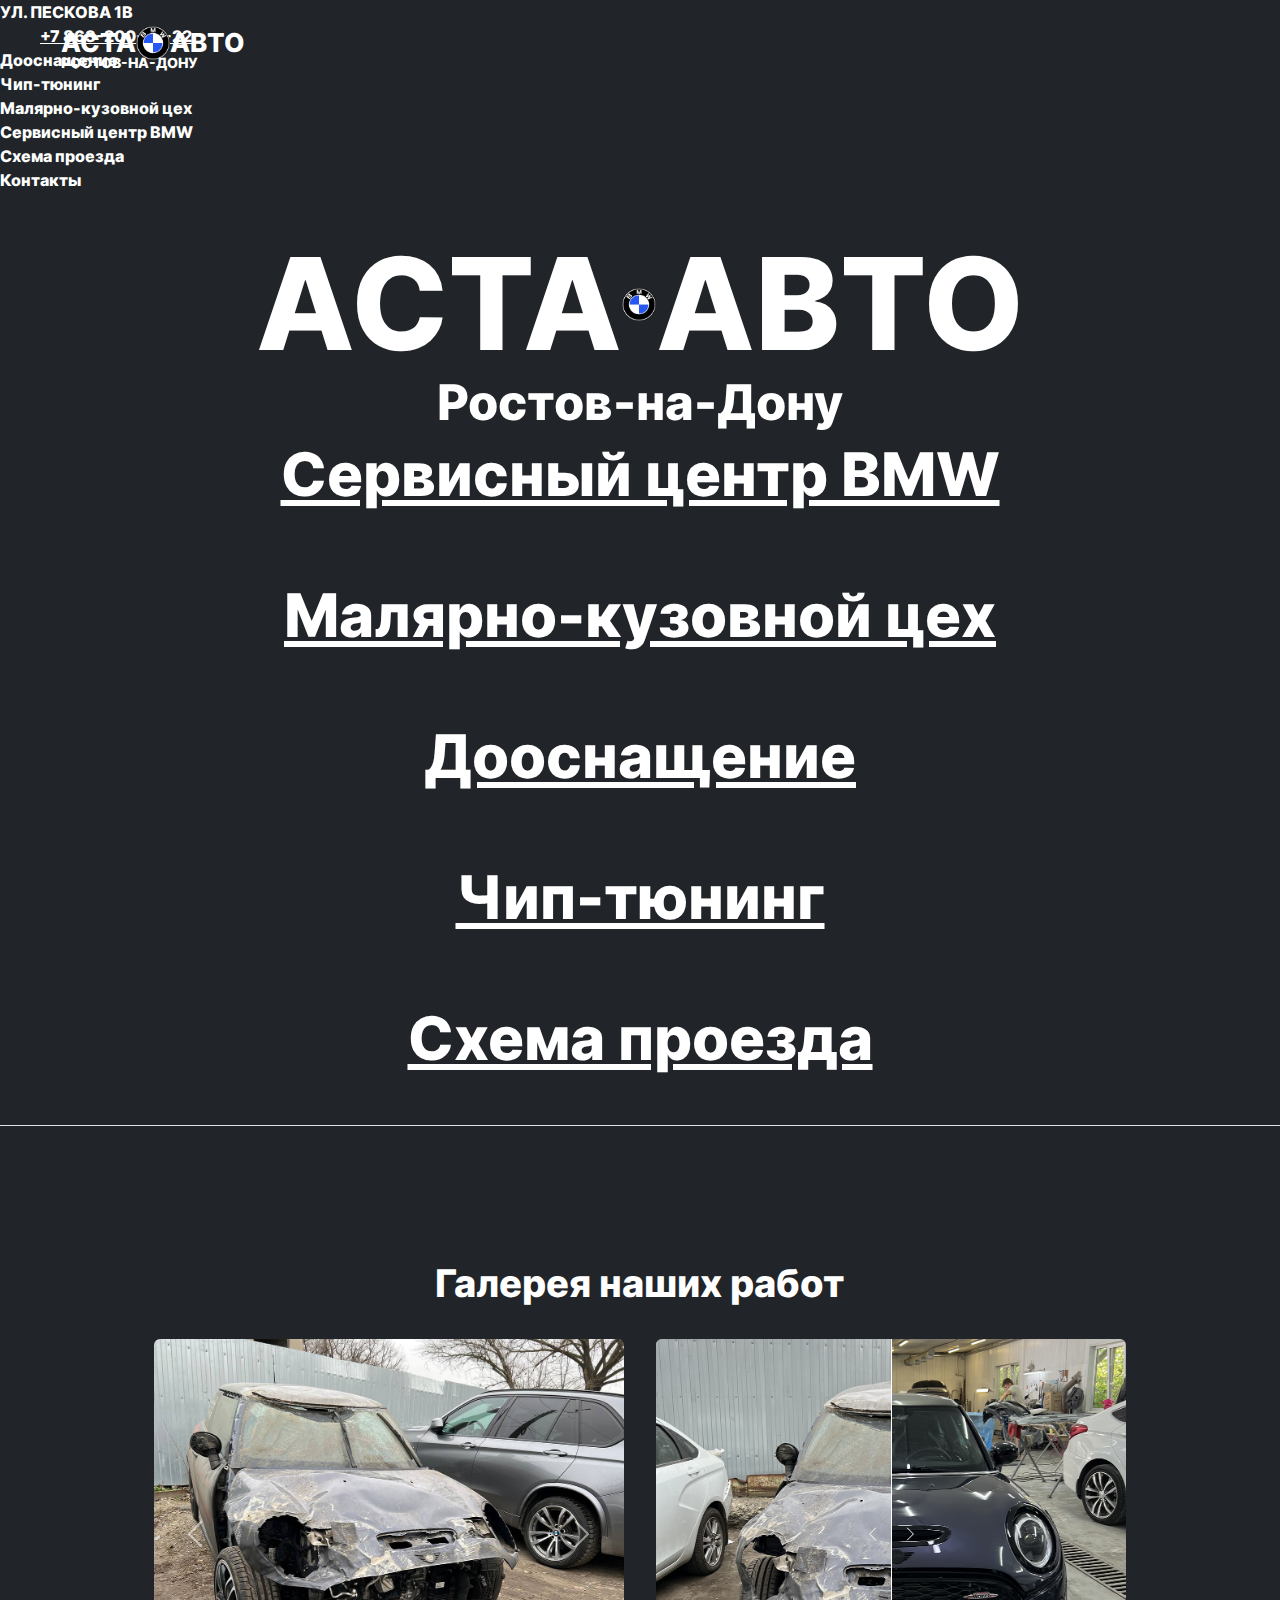
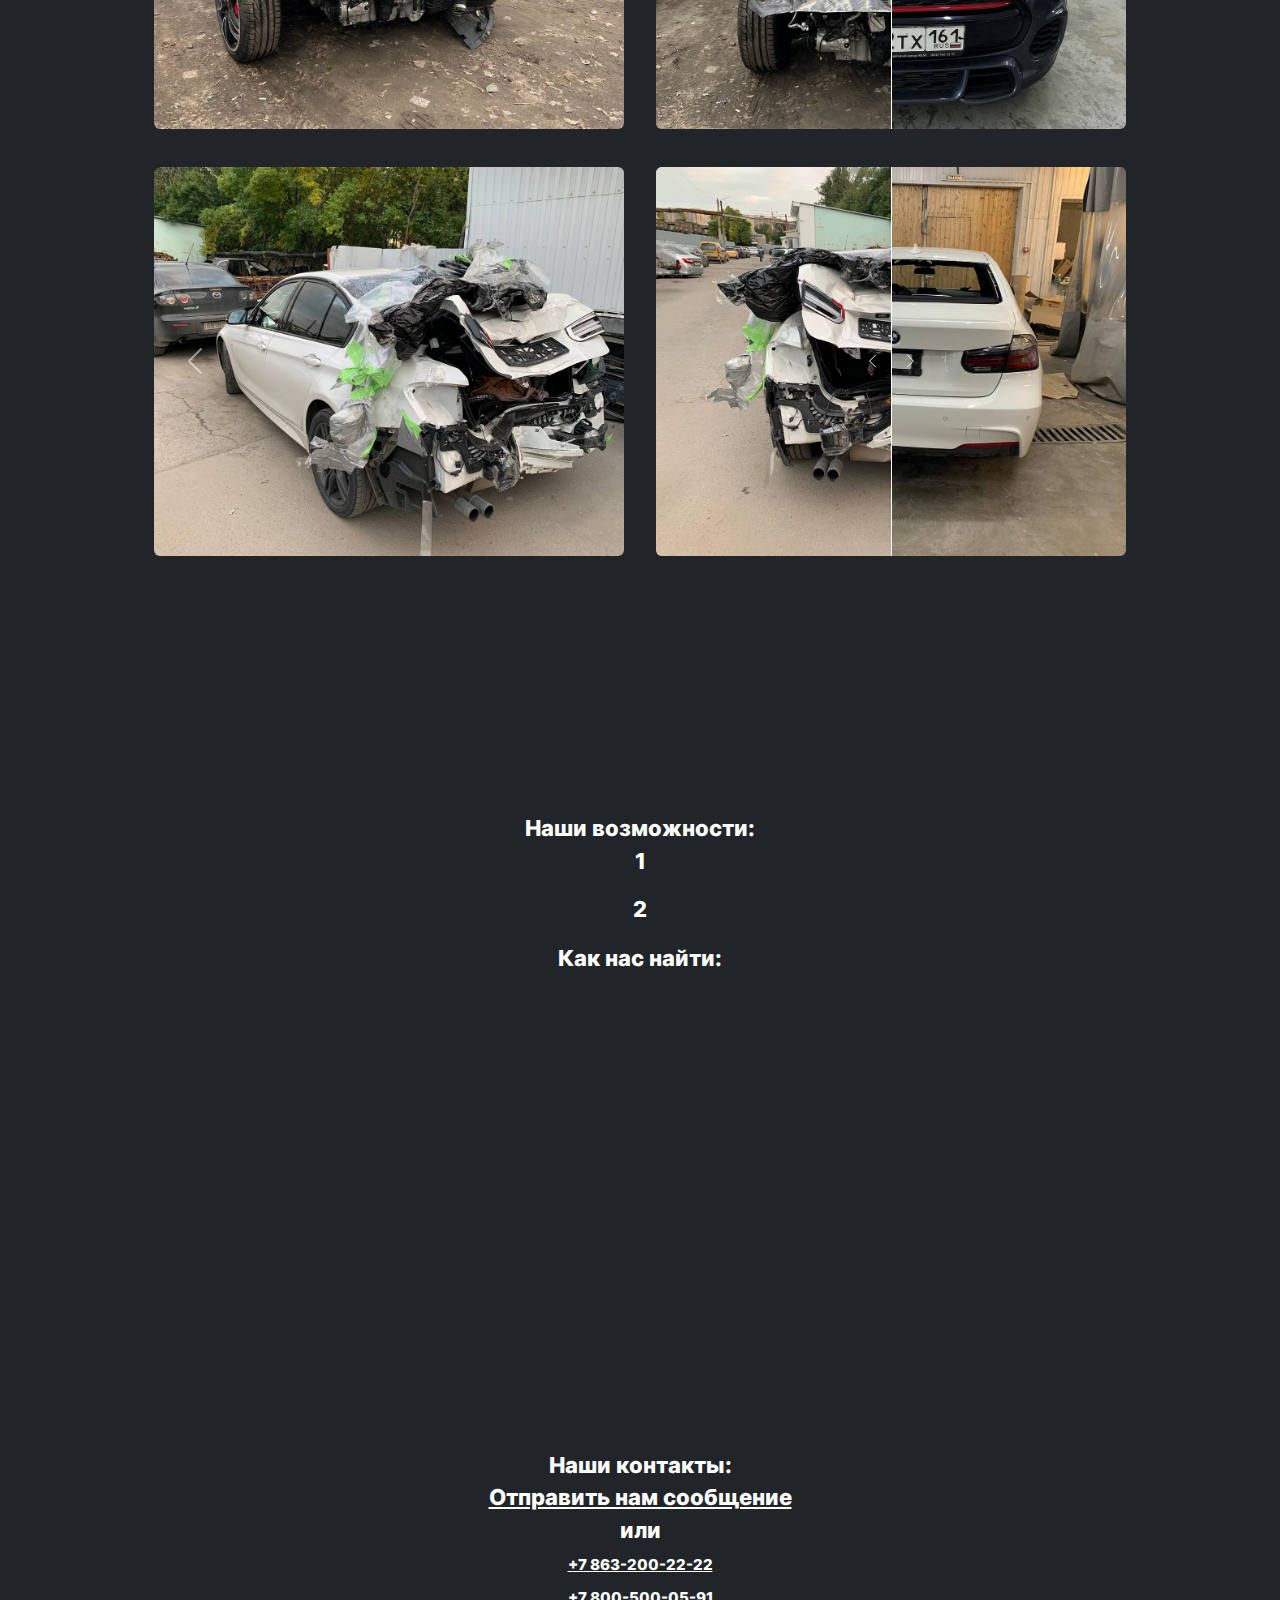
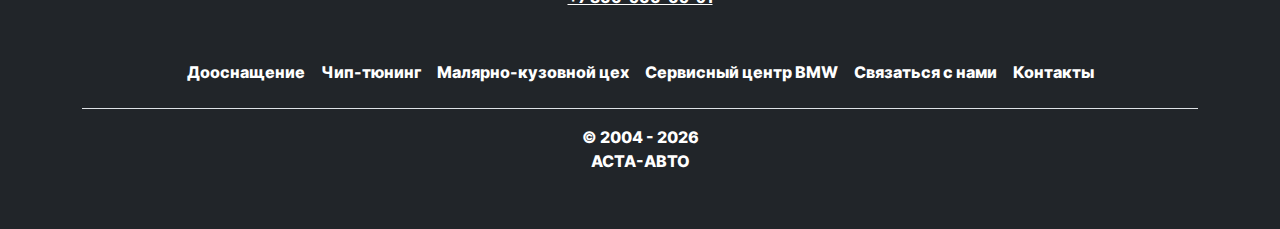
<file: malar.html>
<!doctype html>
<html lang="ru">
  <head>
    <meta charset="utf-8">
    <meta name="viewport" content="width=device-width, initial-scale=1">
    <meta name="description" content="АСТА-АВТО Ростов-на-Дону Чип-тюнинг автомобилей Audi, Mercedes, Bmw, Toyota, Land Rover, Porshe, Lexus, Skoda, Volvo, Mitsubishi, Volkswagen">
    <meta name="keywords" content="ростов на дону, чип-тюнинг, audi, mercedes, bmw, toyota, land rover, porshe, lexus, skoda, volvo, mitsubishi, volkswagen">
    <title>Малярно-кузовной цех в Ростове-на-Дону -  Аста-Авто</title>
    <link href="css/bootstrap.min.css" rel="stylesheet">
    <link href="css/general-style.css" rel="stylesheet">
    <link href="css/asta.css" rel="stylesheet">
    <link href="css/molar.css" rel="stylesheet">
    <link rel="stylesheet" href="css/twentytwenty.css" type="text/css" media="screen" />

    <link rel="icon" href="images/asta.ico">
  </head>
  <body>
    <div id="preloder">
      <div class="loader"></div>
    </div>
    <header class="header">
      <div class="header_body">
      <a href="../index.html">
        <div class="logo-asta no-dur">АСТА<img src="../images/bmw.png" style="height: 3.7vh; margin-top: -2%;">АВТО</div>
      </a>
      <div class="logo-city">РОСТОВ-НА-ДОНУ</div>
      <div class="logo-adress"><a href="#contacts" class="no-dur">УЛ. ПЕСКОВА 1В</a></div>
      <div class="logo-phone">
        ТЕЛ.
        <a class="no-dur under" href="tel:+78632002222">+7 863-200-22-22</a>
      </div>
      </div>

      <div class="nav-asta">
          <div class="nav-text1">
            <a href=/#bmw_modal data-bs-target=#bmw_modal data-bs-toggle=modal onclick=openModal() class="no-dur">Дооснащение</a>
          </div>
          <div class="nav-text2">
            <a href="https://chip-asta-auto.ru/" class="no-dur">Чип-тюнинг</a>
          </div>
          <div class="nav-text3">
            <a href="/malyarno-kuzovnoj-ceh" class="no-dur">Малярно-кузовной цех</a>
          </div>
          <div class="nav-text4">
            <a href="/servis" class="no-dur">Сервисный центр BMW</a>
          </div>
          <div class="nav-text5">
            <a href="#contacts" class="no-dur">Схема проезда</a>
          </div>
          <div class="nav-text6">
            <a href="#contacts" class="no-dur">Контакты</a>
          </div>
      </div>

    



  </header>

  <div class="mob-navbar">
    <nav class="bg-dark border-bottom">
      <div class="container text-center">
        <div class="row-2 p-3">
          <div class="col-12 no-dur navbar-brand">АСТА<img class="bmw-mob" src="images/bmw.png" style="height: 3.7vh; margin-top: -2%;">АВТО</div>
          <div class="col-12" style="font-size: 3.8vw; color: white; margin-top: -3%;">Ростов-на-Дону</div>
        </div>

        <div class="row-1 p-3 nav-mob text-center" style=" margin-top: -6%;">
          <div class="col">
            <a href="service.html" class="no-dur under">Сервисный центр BMW</a>
          </div>
          <div class="col">
            <a href="malar.html" class="no-dur under">Малярно-кузовной цех</a>
          </div>
          <div class="col">
            <a href=/#bmw_modal data-bs-target=#bmw_modal data-bs-toggle=modal onclick=openModal() class="no-dur under">Дооснащение</a>
          </div>
          <div class="col">
            <a href="https://chip-asta-auto.ru/" class="no-dur under">Чип-тюнинг</a>
          </div>
          <div class="col">
            <a href="#contacts" class="no-dur under">Схема проезда</a>
          </div> 
      </div>






      </div>


    </nav>










</div>

    
    <div class=cars-modal>
      <div class="fade modal" id=bmw_modal aria-labelledby=bmw_modalLabel aria-hidden=true tabindex=-1>
        <div class="modal-dialog modal-dialog-centered modal-dialog-scrollable modal-fullscreen-lg-down modal-xl">
          <div class=modal-content>
            <div class=modal-header>
              <h1 class="text-center fs-5 modal-title title-cars" id=bmw_modalLabel>АСТА-АВТО ДООСНАЩЕНИЕ BMW</h1>
              <button type=button class=btn-close data-bs-dismiss=modal aria-label=Close></button>
            </div>
            <div class=modal-body>
              <div class="text-center container">
                <div class="container content row row-cols-md-3 row-cols-1 row-cols-lg-4 row-cols-sm-3">
                  <div class="col-sm png p-4">
                    <div class=hover-text-one>
                      <a href="1-series.html">
                        <figure class=effect-text-four><img src=../images/brand_webp/bmw/f20.webp style=width:100%;height:100%>
                          <figcaption>
                            <h4>BMW 1 серия</h4>
                            <p>F20/F21/F40</p>
                          </figcaption>
                        </figure>
                      </a>
                    </div>
                  </div>
                  <div class="col-sm png p-4">
                    <div class=hover-text-one>
                      <a href="" data-bs-target=#bmw-bbmw2 data-bs-toggle=modal>
                        <figure class=effect-text-four><img src=../images/brand_webp/bmw/2-f22.webp style=width:100%;height:100%>
                          <figcaption>
                            <h4>BMW 2 серия</h4>
                            <p>F22/F23</p>
                          </figcaption>
                        </figure>
                      </a>
                    </div>
                  </div>
                  <div class="col-sm png p-4">
                    <div class=hover-text-one>
                      <a href="" data-bs-target=#bmw-bbmwf30_918 data-bs-toggle=modal>
                        <figure class=effect-text-four><img src=../images/brand_webp/bmw/3-f30.webp style=width:100%;height:100%>
                          <figcaption>
                            <h4>BMW 3 серия</h4>
                            <p>F30/F31/F34/G20/G21</p>
                          </figcaption>
                        </figure>
                      </a>
                    </div>
                  </div>                    
                  <div class="col-sm png p-4">
                    <div class=hover-text-one>
                      <a href="" data-bs-target=#bmw-bBMWf32_798 data-bs-toggle=modal>
                        <figure class=effect-text-four><img src=../images/brand_webp/bmw/4-f32.webp style=width:100%;height:100%>
                          <figcaption>
                            <h4>BMW 4 серия</h4>
                            <p>F32/F31/F34/G22/G23</p>
                          </figcaption>
                        </figure>
                      </a>
                    </div>
                  </div>
                  <div class="col-sm png p-4">
                    <div class=hover-text-one>
                      <a href="" data-bs-target=#bmw-b5erF10_478 data-bs-toggle=modal>
                        <figure class=effect-text-four><img src=../images/brand_webp/bmw/5-f10.webp style=width:100%;height:100%>
                          <figcaption>
                            <h4>BMW 5 серия</h4>
                            <p>F07/F10/F11/G30/G31</p>
                          </figcaption>
                        </figure>
                      </a>
                    </div>
                  </div>
                  <div class="col-sm png p-4">
                    <div class=hover-text-one>
                      <a href="" data-bs-target=#bmw-b6f13_152 data-bs-toggle=modal>
                        <figure class=effect-text-four><img src=../images/brand_webp/bmw/6-f06.webp style=width:100%;height:100%>
                          <figcaption>
                            <h4>BMW 6 серия</h4>
                            <p>F12/F13/F06/G32</p>
                          </figcaption>
                        </figure>
                      </a>
                    </div>
                  </div>
                  <div class="col-sm png p-4">
                    <div class=hover-text-one>
                      <a href="" data-bs-target=#bmw-b7erF01_698 data-bs-toggle=modal>
                        <figure class=effect-text-four><img src=../images/brand_webp/bmw/7-f02.webp style=width:100%;height:100%>
                          <figcaption>
                            <h4>BMW 7 серия</h4>
                            <p>F01/F02/F03/G11/G12</p>
                          </figcaption>
                        </figure>
                      </a>
                    </div>
                  </div>
                  <div class="col-sm png p-4">
                    <div class=hover-text-one>
                      <a href="" data-bs-target=#bmw-bBmw8G14G15G16_250 data-bs-toggle=modal>
                        <figure class=effect-text-four><img src=../images/brand_webp/bmw/8-g14.webp style=width:100%;height:100%>
                          <figcaption>
                            <h4>BMW 8 серия</h4>
                            <p>G11/G12</p>
                          </figcaption>
                        </figure>
                      </a>
                    </div>
                  </div>
                  <div class="col-sm png p-4">
                    <div class=hover-text-one>
                      <a href="" data-bs-target=#bmw-bBMWM2F87_787 data-bs-toggle=modal>
                        <figure class=effect-text-four><img src=../images/brand_webp/bmw/m2f87.webp style=width:100%;height:100%>
                          <figcaption>
                            <h4>BMW M2</h4>
                            <p>F87</p>
                          </figcaption>
                        </figure>
                      </a>
                    </div>
                  </div>
                  <div class="col-sm png p-4">
                    <div class=hover-text-one>
                      <a href="" data-bs-target=#bmw-bbmwm3f80_312 data-bs-toggle=modal>
                        <figure class=effect-text-four><img src=../images/brand_webp/bmw/m3f80.webp style=width:100%;height:100%>
                          <figcaption>
                            <h4>BMW M3</h4>
                            <p>F80/G80</p>
                          </figcaption>
                        </figure>
                      </a>
                    </div>
                  </div>
                  <div class="col-sm png p-4">
                    <div class=hover-text-one>
                      <a href="" data-bs-target=#bmw-bbmwm4f82_236 data-bs-toggle=modal>
                        <figure class=effect-text-four><img src=../images/brand_webp/bmw/m4f83.webp style=width:100%;height:100%>
                          <figcaption>
                            <h4>BMW M4</h4>
                            <p>F82/F83</p>
                          </figcaption>
                        </figure>
                      </a>
                    </div>
                  </div>
                  <div class="col-sm png p-4">
                    <div class=hover-text-one>
                      <a href="" data-bs-target=#bmw-bBmwm5f90_564 data-bs-toggle=modal>
                        <figure class=effect-text-four><img src=../images/brand_webp/bmw/m5f90.webp style=width:100%;height:100%>
                          <figcaption>
                            <h4>BMW M5</h4>
                            <p>F10/F90</p>
                          </figcaption>
                        </figure>
                      </a>
                    </div>
                  </div>
                  <div class="col-sm png p-4">
                    <div class=hover-text-one>
                      <a href="" data-bs-target=#bmw-m6 data-bs-toggle=modal>
                        <figure class=effect-text-four><img src=../images/brand_webp/bmw/m6.webp style=width:100%;height:100%>
                          <figcaption>
                            <h4>BMW M6</h4>
                            <p>F12/F13/F06</p>
                          </figcaption>
                        </figure>
                      </a>
                    </div>
                  </div>                    
                  <div class="col-sm png p-4">
                    <div class=hover-text-one>
                      <a href="" data-bs-target=#bmw-bBMWM8_775 data-bs-toggle=modal>
                        <figure class=effect-text-four><img src=../images/brand_webp/bmw/m8f91.webp style=width:100%;height:100%>
                          <figcaption>
                            <h4>M8 F91/F92/F93</h4>
                            <p>M8 F91/F92/F93</p>
                          </figcaption>
                        </figure>
                      </a>
                    </div>
                  </div>
                  <div class="col-sm png p-4">
                    <div class=hover-text-one>
                      <a href="" data-bs-target=#bmw-bX1_311 data-bs-toggle=modal>
                        <figure class=effect-text-four><img src=../images/brand_webp/bmw/x1e84.webp style=width:100%;height:100%>
                          <figcaption>
                            <h4>BMW X1</h4>
                            <p>F48/E84</p>
                          </figcaption>
                        </figure>
                      </a>
                    </div>
                  </div>
                  <div class="col-sm png p-4">
                    <div class=hover-text-one>
                      <a href="" data-bs-target=#bmw-bbmwx2f39_672 data-bs-toggle=modal>
                        <figure class=effect-text-four><img src=../images/brand_webp/bmw/x2f39.webp style=width:100%;height:100%>
                          <figcaption>
                            <h4>BMW X2</h4>
                            <p>F39</p>
                          </figcaption>
                        </figure>
                      </a>
                    </div>
                  </div>
                  <div class="col-sm png p-4">
                    <div class=hover-text-one>
                      <a href="" data-bs-target=#bmw-bbmw_x3f25 data-bs-toggle=modal>
                        <figure class=effect-text-four><img src=../images/brand_webp/bmw/x3f25.webp style=width:100%;height:100%>
                          <figcaption>
                            <h4>BMW X3</h4>
                            <p>F25/G01/F97</p>
                          </figcaption>
                        </figure>
                      </a>
                    </div>
                  </div>
                  <div class="col-sm png p-4">
                    <div class=hover-text-one>
                      <a href="" data-bs-target=#bmw-bbmwx4f26_358 data-bs-toggle=modal>
                        <figure class=effect-text-four><img src=../images/brand_webp/bmw/x4f26.webp style=width:100%;height:100%>
                          <figcaption>
                            <h4>BMW X4</h4>
                            <p>F26/G02/F98</p>
                          </figcaption>
                        </figure>
                      </a>
                    </div>
                  </div>
                  <div class="col-sm png p-4">
                    <div class=hover-text-one>
                      <a href="" data-bs-target=#bmw-bBMWX52013_901 data-bs-toggle=modal>
                        <figure class=effect-text-four><img src=../images/brand_webp/bmw/x5e70.webp style=width:100%;height:100%>
                          <figcaption>
                            <h4>BMW X5/X5M</h4>
                            <p>E70/F15/F85/F95</p>
                          </figcaption>
                        </figure>
                      </a>
                    </div>
                  </div>
                  <div class="col-sm png p-4">
                    <div class=hover-text-one>
                      <a href="" data-bs-target=#bmw-bX6_464 data-bs-toggle=modal>
                        <figure class=effect-text-four><img src=../images/brand_webp/bmw/x6e71.webp style=width:100%;height:100%>
                          <figcaption>
                            <h4>BMW X6/X6M</h4>
                            <p>E71/F16/G06/F86/F96</p>
                          </figcaption>
                        </figure>
                      </a>
                    </div>
                  </div> 
                  <div class="col-sm png p-4">
                    <div class=hover-text-one>
                      <a href="" data-bs-target=#bmw-bbmwx7g07_32 data-bs-toggle=modal>
                        <figure class=effect-text-four><img src=../images/brand_webp/bmw/x7g07.webp style=width:100%;height:100%>
                          <figcaption>
                            <h4>BMW X7</h4>
                            <p>X7 G07</p>
                          </figcaption>
                        </figure>
                      </a>
                    </div>
                  </div>
                </div>
              </div>
            </div>
            <div class=modal-footer>
              <button type=button class="btn btn-dark" data-bs-dismiss=modal>Закрыть окно</button>
            </div>
          </div>
        </div>
      </div>
    </div>

    <main>
      

      <div class="caption text-center container-fluid p-2"><br>Галерея наших работ</div>


      <div class="container-fluid text-center">
        <div class="row malar-content" style="margin-right: 10%; margin-left: 10%;">
          <div class="col-12 col-md-6 p-3">
            <div id="carouselExampleFade" class="carousel slide carousel-fade " data-bs-ride="carousel" data-bs-interval="4000" data-bs-pause="false">
              <div class="carousel-inner">
                <div class="carousel-item active">
                <img src="images/malar/slider1/mini1.jpg" class="d-block w-100 rounded" alt="...">
              </div>
              <div class="carousel-item">
                <img src="images/malar/slider1/mini2.jpg" class="d-block w-100 rounded" alt="...">
              </div>
              <div class="carousel-item">
                <img src="images/malar/slider1/mini3.jpg" class="d-block w-100 rounded" alt="...">
              </div>
              <div class="carousel-item">
                <img src="images/malar/mini_after.jpg" class="d-block w-100 rounded" alt="...">
              </div>
      
              </div>
              <button class="carousel-control-prev" type="button" data-bs-target="#carouselExampleFade" data-bs-slide="prev">
                <span class="carousel-control-prev-icon" aria-hidden="true"></span>
              </button>
              <button class="carousel-control-next" type="button" data-bs-target="#carouselExampleFade" data-bs-slide="next">
                <span class="carousel-control-next-icon" aria-hidden="true"></span>
              </button>
            </div>
          </div>
          <div class="col-12 col-md-6 p-3">
            <img-comparison-slider>
            <img slot="first" src="images/malar/mini_before.jpg" class="d-block w-100 rounded"/>
            <img slot="second" src="images/malar/mini_after.jpg" class="d-block w-100 rounded"/>
          </img-comparison-slider>
          </div>
          <div class="col-12 col-md-6 p-3">
          <div id="carouselExampleFade2" class="carousel slide carousel-fade" data-bs-ride="carousel" data-bs-interval="5000" data-bs-pause="false">
            <div class="carousel-inner">
              <div class="carousel-item active">
              <img src="images/malar/slider3/bmw5.jpg" class="d-block w-100 rounded" alt="...">
            </div>
            <div class="carousel-item">
              <img src="images/malar/slider3/bmw6.jpg" class="d-block w-100 rounded" alt="...">
            </div>
            <div class="carousel-item">
              <img src="images/malar/slider3/bmw7.jpg" class="d-block w-100 rounded" alt="...">
            </div>
            <div class="carousel-item">
              <img src="images/malar/slider3/bmw8.jpg" class="d-block w-100 rounded" alt="...">
            </div>
    
            </div>
            <button class="carousel-control-prev" type="button" data-bs-target="#carouselExampleFade2" data-bs-slide="prev">
              <span class="carousel-control-prev-icon" aria-hidden="true"></span>
            </button>
            <button class="carousel-control-next" type="button" data-bs-target="#carouselExampleFade2" data-bs-slide="next">
              <span class="carousel-control-next-icon" aria-hidden="true"></span>
            </button>
          </div>
          </div>
          <div class="col-12 col-md-6 p-3">
          <img-comparison-slider>
          <img slot="first" src="images/malar/slider3/bmw111.jpg" class="d-block w-100 rounded"/>
          <img slot="second" src="images/malar/slider3/bmw2.jpg" class="d-block w-100 rounded"/>
        </img-comparison-slider>
          </div>
        </div>
      </div>



    
      




      <div class="container chip_info">
          
        <div class="row text-center justify-content-center">
          <div class="col-11 opis_comp">Наши возможности:</div>
          <ul>1</ul>
          <ul>2</ul>


        </div>
        <!-- <div class="row justify-content-center text-center">
          <div class="col-11 opis"><br>тутуту</div>
        </div><br> -->
      



        <div class="row text-center justify-content-center">
            <div class="col-10" id="contacts">Как нас найти: <br> <br><iframe src="https://www.google.com/maps/embed?pb=!1m18!1m12!1m3!1d2710.860523804274!2d39.6065998158616!3d47.19974242398733!2m3!1f0!2f0!3f0!3m2!1i1024!2i768!4f13.1!3m3!1m2!1s0x40e3bf141d6dcbe3%3A0x687489b1bd8e1da9!2z0YPQuy4g0J_QtdGB0LrQvtCy0LAsIDHQsiwg0KDQvtGB0YLQvtCyLdC90LAt0JTQvtC90YMsINCg0L7RgdGC0L7QstGB0LrQsNGPINC-0LHQuy4sIDM0NDAzMw!5e0!3m2!1sru!2sru!4v1673999204250!5m2!1sru!2sru" width="100%" height="400" style="border:0;" allowfullscreen="" loading="lazy" referrerpolicy="no-referrer-when-downgrade"></iframe></div>
        </div>
        <div class="row text-center justify-content-center">
            <div class="col" id="contacts"><br>Наши контакты: 
            
              <div class="no-dur under mess_numb">
                <a href=/#contact_modal data-bs-target=#contact_modal data-bs-toggle=modal onclick=openModal() class="no-dur">Отправить нам сообщение <br> </a>
              </div>
              или 
              
              <br>
              <a class="no-dur under  tel" href="tel:+78632002222">+7 863-200-22-22</a><br><a class="no-dur under tel" href="tel:+78005000591">+7 800-500-05-91</a> <br> 
            </div>
        </div>

      
    </div>




      <div class="contact">
        <div class="contact-modal">
          <div class="modal fade" id="contact-modal" tabindex="-1" aria-labelledby="contact-modalLabel" aria-hidden="true">
            <div class="modal-dialog modal-xl modal-fullscreen-lg-down modal-dialog-scrollable modal-dialog-centered">
              <div class="modal-content">
                <div class="modal-header">
                  <h1 class="modal-title fs-5 title-cars" id="volkswagen_modalLabel">Наши контакты</h1><button type="button" class="btn-close" data-bs-dismiss="modal" aria-label="Close"></button>
                </div>
                <div class="modal-body">
                  <div class="container text-center">
                    <div class="row-cols-1">
                      <div class="col"> Как добраться до нас: </div>
                      <div class="col">
                        <div align=center><br><iframe src="https://www.google.com/maps/embed?pb=!1m18!1m12!1m3!1d2710.860523804274!2d39.6065998158616!3d47.19974242398733!2m3!1f0!2f0!3f0!3m2!1i1024!2i768!4f13.1!3m3!1m2!1s0x40e3bf141d6dcbe3%3A0x687489b1bd8e1da9!2z0YPQuy4g0J_QtdGB0LrQvtCy0LAsIDHQsiwg0KDQvtGB0YLQvtCyLdC90LAt0JTQvtC90YMsINCg0L7RgdGC0L7QstGB0LrQsNGPINC-0LHQuy4sIDM0NDAzMw!5e0!3m2!1sru!2sru!4v1673999204250!5m2!1sru!2sru" width="100%" height="400" style="border:0;" allowfullscreen="" loading="lazy" referrerpolicy="no-referrer-when-downgrade"></iframe></br></div>
                      </div>
                      <div class="col"> Наши контакты: </div>
                      <div class="col"><a href="tel:200-22-22">200-22-22</a></div>
                    </div>
                  </div>
                </div>
                <div class="modal-footer"><button type="button" class="btn btn-dark" data-bs-target="#modal" data-bs-toggle="modal">Закрыть окно</button></div>
              </div>
            </div>
          </div>
        </div>
      </div>


      
      <div class="container footer">
        <footer class="py-3 my-4">
          <ul class="nav justify-content-center border-bottom pb-3 mb-3">
            <li class="nav-item"><a class="nav-link px-2 no-dur img-fluid" href=/#bmw_modal data-bs-target=#bmw_modal data-bs-toggle=modal onclick=openModal()>Дооснащение</a></li>
            <li class="nav-item"><a class="nav-link px-2 no-dur img-fluid" href="https://chip-asta-auto.ru/">Чип-тюнинг</a></li>
            <li class="nav-item"><a class="nav-link px-2 no-dur img-fluid" href="malar.html">Малярно-кузовной цех</a></li>
            <li class="nav-item"><a class="nav-link px-2 no-dur img-fluid" href="/servis">Сервисный центр BMW</a></li>
            <li class="nav-item"><a href=/#contact_modal data-bs-target=#contact_modal data-bs-toggle=modal onclick=openModal() class="nav-link px-2 no-dur img-fluid">Связаться с нами</a></li>
            <li class="nav-item"><a href="#contacts" class="nav-link px-2 no-dur img-fluid" >Контакты</a></li>
          </ul>
          <p class="text-center no-dur"><a href="https://www.asta-auto.ru/" class="text-center no-dur img-fluid">© 2004 - <script>new Date().getFullYear()>2010&&document.write(new Date().getFullYear());</script><br>АСТА-АВТО</a></p>
        </footer>
      </div>
    </main>
    <script src="js/bootstrap.min.js"></script>
    <script src="js/jquery-3.6.1.min.js"></script>
    <script src="js/preloader.js"></script>
    <script src="js/jquery.event.move.js" type="text/javascript"></script>
    <script src="js/jquery.twentytwenty.js" type="text/javascript"></script>
    <script src="js/compare.js" type="text/javascript"></script>

  </body>
</html>
</file>
<file: css/general-style.css>
input:focus{outline: none;}





.pulse {
    position: fixed; 
    text-align: center; 
    right: 3.9vw; 
    top: 84vh;    
    border-radius: 50%; 
    background: #000000;
    width: 60px;
    height: 60px;
    z-index: 99;
  }

  .pulse::before {
    content: '';
    position: absolute;
    border: 2px solid #ffffff; 
    left: -10px;
    opacity: 0;
    right: -10px;
    top: -10px;
    bottom: -10px;
    border-radius: 10%;
    animation: pulse 2.5s linear infinite; 
  }
  @keyframes pulse {
    0% {
      transform: scale(0.5);
      opacity: 0;
    }
    50% {
      opacity: 1;
    }
    100% {
      transform: scale(1.2);
      opacity: 0;
    }
  }
  .pulse::after,
  .pulse::before {
    content: '';
    position: f;
    border: 2px solid #ffffff;
    left: -10px;
    opacity: 0;
    right: -10px;
    top: -10px;
    bottom: -10px;
    border-radius: 50%;
    animation: pulse 1.5s linear infinite;
  }
  
  .pulse::after {
    animation-delay: 1.25s;
  }
  
  @keyframes pulse {
    0% {
      transform: scale(0.5);
      opacity: 0;
    }
    50% {
      opacity: 1;
    }
    100% {
      transform: scale(1.2);
      opacity: 0;
    }
  }


























#preloder {
    position: fixed;
    width: 100%;
    height: 100%;
    top: 0;
    left: 0;
    z-index: 999999;
    background: #000;
}
.loader {
    width: 40px;
    height: 40px;
    position: absolute;
    top: 50%;
    left: 50%;
    margin-top: -13px;
    margin-left: -13px;
    border-radius: 60px;
    animation: loader 0.8s linear infinite;
    -webkit-animation: loader 0.8s linear infinite;
}
@keyframes loader {
    0% {
        -webkit-transform: rotate(0deg);
        transform: rotate(0deg);
        border: 4px solid white;
        border-left-color: transparent;
   }
    50% {
        -webkit-transform: rotate(180deg);
        transform: rotate(180deg);
        border: 4px solid white;
        border-left-color: transparent;
   }
    100% {
        -webkit-transform: rotate(360deg);
        transform: rotate(360deg);
        border: 4px solid white;
        border-left-color: transparent;
   }
}
@-webkit-keyframes loader {
    0% {
        -webkit-transform: rotate(0deg);
        border: 4px solid white;
        border-left-color: transparent;
   }
    50% {
        -webkit-transform: rotate(180deg);
        border: 4px solid white;
        border-left-color: transparent;
   }
    100% {
        -webkit-transform: rotate(360deg);
        border: 4px solid white;
        border-left-color: transparent;
   }
}
.logo-asta{
    color: white;
    top: 1.8vw;
    position: absolute;
    z-index: 99;
    left: 4.8vw;
    font-size: 2.06vw;
}
.logo-city{
    color: white;
    top: 4.1vw;
    position: absolute;
    z-index: 99;
    left: 4.8vw;
    font-size: 1.1vw;
}
/* .images-logo{
    width: 59%;
    height: auto;
    position: absolute;
    z-index: 99;
    top: 1.55vw;
    right: 5vw;
    user-select: none;
} */
.img-fluid {
    display: inline-block;
    overflow: hidden;
}
.img-fluid {
    transition: 0.4s;
    display: block;
}
.img-fluid:hover {
    transform: scale(1.03);
}
.caption{
    line-height: 5vw;
    font-size: 3.7vw;
    text-align: left;
    top: 4vw;
    left: 4.7vw;

}
.carousel-inner{
    pointer-events: none;
    -moz-user-select: none;
    -webkit-user-select: none;
    -ms-user-select: none;
    user-select: none;
    text-align: center;
}

.c-item{
    max-width: 100%;
    min-height: 50vw;
    background-size: cover;
    background-repeat: no-repeat;
}
body{
    -moz-user-select: none;
    -webkit-user-select: none;
    -ms-user-select: none;
    user-select: none;    
    background-color:#000000;
    font-family: 'Inter', sans-serif !important;
    /* overflow: visible !important;
    padding-left: 0px !important;
    padding-right: 0px !important; */
    overflow-y: overlay;
    
}
@font-face {
    font-family: 'Inter';
    font-style: normal;
    font-weight: 800;
    font-display: swap;
    src: url("../font/Inter-ExtraBold.woff2") format("woff2");
}
head{
    font-family: 'Inter';
}
.info{
    display: none;
}
.bmw::before{
    content: '';
    display: block;
    width: 100%;
    height: 100%;
    position: absolute;
    top: 0;
    left: 0;
    right: 0;
    bottom: 0;
    background-color:rgba(0, 0, 0, .1);
}
.mers::before{
    content: '';
    display: block;
    width: 100%;
    height: 100%;
    position: absolute;
    top: 0;
    left: 0;
    right: 0;
    bottom: 0;
    background-color:rgba(0, 0, 0, .1);
}
.audi::before{
    content: '';
    display: block;
    width: 100%;
    height: 100%;
    position: absolute;
    top: 0;
    left: 0;
    right: 0;
    bottom: 0;
    background-color:rgba(0, 0, 0, .1);
}
.bmw-sel{
    text-align: center;
    color: black;
}
.title-cars{
    display: block;
    margin-left: auto;
}
.chip_info{
    color: white;
    /* margin: 4%; */
    font-size: 1.7vw;
    z-index: 99 !important;
}
.text-muted{
    text-decoration: none;
}
.modal:nth-of-type(even) {
    z-index: 1052 !important;
}
.modal-backdrop.show:nth-of-type(even) {
    z-index: 1051 !important;
}
.hover-text-one figure {
    position: relative;
    overflow: hidden;
    cursor: pointer;
}
.hover-text-one figure figcaption {
    padding: 2em;
    color: #fff;
    text-transform: uppercase;
    font-size: 1.25em;
    -webkit-backface-visibility: hidden;
    backface-visibility: hidden;
}
.hover-text-one figure figcaption::before, .hover-text-one figure figcaption::after {
    pointer-events: none;
}
.hover-text-one figure figcaption{
    position: absolute;
    top: 0;
    left: 0;
    width: 100%;
    height: 100%;
}
.hover-text-one figure h4, .hover-text-one figure p {
    margin: 0;
    text-align: center;
}
.hover-text-one figure p {
    font-size: 75%;
}
.hover-text-one figure h4 {
    font-size: 81%;
}
figure.effect-text-four figcaption {
    text-align: right;
}
figure.effect-text-four h4, figure.effect-text-four p {
    position: absolute;
    right: 0px;
    left: 0px;
    padding: 4px 0;
}
figure.effect-text-four p {
    bottom: 15%;
    line-height: 1.42;
    -webkit-transform: translate3d(0,100%,0);
    transform: translate3d(0,100%,0);
}
figure.effect-text-four h4 {
    top: 69%;
    color: black;
    -webkit-transition: -webkit-transform 0.35s;
    transition: transform 0.35s;
    -webkit-transform: translate3d(0,20px,0);
    transform: translate3d(0,20px,0);
}
figure.effect-text-four:hover h4 {
    -webkit-transform: translate3d(0,0,0);
    transform: translate3d(0,0,0);
}
figure.effect-text-four h4::after {
    position: absolute;
    top: 100%;
    left: 0;
    width: 100%;
    height: 0%;
    content: '';
    -webkit-transform: translate3d(0,40px,0);
    transform: translate3d(0,40px,0);
}
figure.effect-text-four h4::after, figure.effect-text-four p {
    opacity: 0;
    -webkit-transition: opacity 0.35s, -webkit-transform 0.35s;
    transition: opacity 0.35s, transform 0.35s;
    background-color: black;
}
figure.effect-text-four:hover h4::after, figure.effect-text-four:hover p {
    opacity: 1;
    -webkit-transform: translate3d(0,0,0);
    transform: translate3d(0,0,0);
}

.carousel-indicators{
    padding: 2vw;
}
.carousel-control-prev-icon {
    position: absolute;
    left: 2vw;
}
.carousel-control-next-icon {
    position: absolute;
    right: 2vw;
}


.chip_info{
    margin-top: 5vh;
}
</file>
<file: css/asta.css>
.no-dur{
    text-decoration: none;
    color: white;
}
.no-dur:hover{
    color: rgb(190, 190, 190);
}
.no-dur2{
    text-decoration: none;
    color: white;
}
.no-dur2:hover{
    color: white;
}
.under{
    text-decoration: underline;
}








.opis,
.tel{
    font-size: 1.2vw;
}
.footer{
    will-change: contents;

}
.navbar-brand{
    font-size: 10vw;
    
}

.nav-mob{
    line-height: 11vw;
    font-size: 4.7vw;
}


@media (max-width: 950px) and (min-height: 900px){
    .header{
        display: none;
    }


}
@media (max-width: 760px) and (min-height: 500px){
    .header{
        display: none;
    }

    
}
</file>
<file: css/molar.css>
body{
    /* background-image: url('../images/slider_webp/6.jpg') !important;  */
    background-repeat: no-repeat !important;
    background-size: 100% 90vw !important;
    background-color:#212529;
}
.chip_info {
    margin-top: 26vh !important;
  }
.caption{
    color: white;
    line-height: 5vw;
    font-size: 3vw;
    margin-top: 4.1vw;
}



@media (min-width: 2100px) {
    .footer{
        font-size: 1vw;
   }
}
@media (min-width: 1601px) {
.logo-asta{
    color: white;
    top: 1.8vw;
    position: absolute;
    z-index: 99;
    left: 4.8vw;
    font-size: 2.06vw;
   }
.logo-asta{
    color: white;
    top: 1.8vw;
    position: absolute;
    z-index: 99;
    left: 4.8vw;
    font-size: 2.06vw;
}
.logo-city{
    color: white;
    top: 4.3vw;
    position: absolute;
    z-index: 99;
    left: 4.8vw;
    font-size: 1.1vw;
}
.caption{
    line-height: 5vw;
    font-size: 3.5vw;
    text-align: left;
    top: 7vw;
    left: 4.7vw;
}
} 

@media (max-width: 1366px) {
    .images-logo{
        width: 60vw;
   }
}
@media (max-width: 1290px) {
    .col, [class*="col-"] {
        padding-right: 7px;
        padding-left: 7px;
   }
    .hover-text-one figure h4 {
        font-size: 62%;
   }
    figure.effect-text-four h4 {
        top: 60%;
   }
    .table{
        font-size: 13px;
   }
}




@media (max-width: 950px) and (min-height: 900px){


    .caption{
        font-size: 6vw;
        line-height: 9vw;
        top: 17vw;
        text-align: center;
        left: 0px;
        min-width: 100%;
   }
    .images-logo{
        display: grid;
        grid-template-columns: 24vw 24vw;
        top: 115vh;
        width: 30vw;
        height: auto;
        left: 22vw;
        column-gap: 12vw;
        row-gap: 12vw;
   }
    .logo-asta{
        color: white;
        top: 6vw;
        position: absolute;
        z-index: 99;
        left: 21vw;
        font-size: 4.06vw;
   }
    .logo-city{
        color: white;
        top: 11vw;
        position: absolute;
        z-index: 99;
        left: 57vw;
        font-size: 2vw;
   }

    .hover-text-one figure p {
        font-size: 100%;
   }
    figure.effect-text-four h4 {
        top: 70%;
   }
    .hover-text-one figure h4 {
        font-size: 82%;
   }
    .chip_info{
        margin-top: 0vh !important;
        font-size: 5vw;
   }
}


@media (max-width: 760px) and (min-height: 500px){
    .chip_info{
        margin-top: 0vh !important;
        font-size: 5vw;
   }

    .caption{
        font-size: 6vw;
        line-height: 9vw;
        top: 14vw;
        text-align: center;
        left: 0px;
        min-width: 100%;
   }
    .logo-asta{
        font-size: 4vw;
        left: 19%;
        top: 5vw;
   }
    .logo-city{
        font-size: 1.2vw;
        left: 60.6%;
        top: 9.6vw;
   }



}

/* SE */
@media (max-width: 575px) and (min-height: 500px){  
    .caption{
        margin-top: 0vw;

    }
    body{
        background-size: 100% 230vh !important;
        
    }
    .chip_info{
        margin-top: 0vh !important;
        font-size: 5vw;
   }
    .opis_comp{
        font-size: 8vw;
        line-height: 11vw;
    }
    .tel{
        font-size: 3.2vw !important;
    }
    .mess_numb{
        /* margin-top: 13vh !important; */
    }
    .opis{
        font-size: 4vw !important;
    }

    .caption{
        font-size: 9.3vw;
        line-height: 11vw;
        top: 11vw;
        text-align: center;
        left: 0vw;
        min-width: 100%;
   }
    .logo-asta{
        font-size: 5.4vw;
        left: 12%;
        top: 6vw;
   }
    .logo-city{
        font-size: 2.5vw;
        left: 61.44%;
        top: 12.8vw;
   }
    .images-logo{
        display: grid;
        grid-template-columns: 27vw 27vw;
        top: 90vh;
        width: 30vw;
        height: auto;
        left: 20vw;
        column-gap: 12vw;
        row-gap: 12vw;
   }


    .table{
        font-size: 11.9px !important;
   }
    .hover-text-one figure p {
        font-size: 100%;
   }
    figure.effect-text-four h4 {
        top: 72% !important;
   }
}


@media (max-width: 800px) {
.malar-content{
    margin-right: 0% !important; 
    margin-left: 0% !important;
}

}



@media (max-width: 575px) and (min-height: 700px){  
    body{
        background-size: 100% 199vh !important;
        
    }
    .caption{
        margin-top: 0vw;

    }
    .chip_info{
        margin-top: 0vh !important;
        font-size: 5vw;
   }
    .opis_comp{
        font-size: 8vw;
        line-height: 11vw;
    }
    .tel{
        font-size: 3.2vw !important;
    }
    .mess_numb{
        /* margin-top: 13vh !important; */
    }
    .opis{
        font-size: 4vw !important;
    }

    .caption{
        font-size: 9.3vw;
        line-height: 11vw;
        top: 11vw;
        text-align: center;
        left: 0vw;
        min-width: 100%;
   }
    .logo-asta{
        font-size: 5.4vw;
        left: 12%;
        top: 6vw;
   }
    .logo-city{
        font-size: 2.5vw;
        left: 61.44%;
        top: 12.8vw;
   }
    .images-logo{
        display: grid;
        grid-template-columns: 27vw 27vw;
        top: 90vh;
        width: 30vw;
        height: auto;
        left: 20vw;
        column-gap: 12vw;
        row-gap: 12vw;
   }


    .table{
        font-size: 11.9px !important;
   }
    .hover-text-one figure p {
        font-size: 100%;
   }
    figure.effect-text-four h4 {
        top: 72% !important;
   }
}

@media (max-width: 575px) and (min-height: 830px){  
    body{
        background-size: 100% 187vh !important;
        
    }
    .caption{
        margin-top: -8vw;

    }
    .chip_info{
        margin-top: 0vh !important;
        font-size: 5vw;
   }
    .opis_comp{
        font-size: 8vw;
        line-height: 11vw;
    }
    .tel{
        font-size: 3.2vw !important;
    }
    .mess_numb{
        /* margin-top: 13vh !important; */
    }
    .opis{
        font-size: 4vw !important;
    }

    .caption{
        font-size: 9.3vw;
        line-height: 11vw;
        top: 11vw;
        text-align: center;
        left: 0vw;
        min-width: 100%;
   }
    .logo-asta{
        font-size: 5.4vw;
        left: 12%;
        top: 6vw;
   }
    .logo-city{
        font-size: 2.5vw;
        left: 61.44%;
        top: 12.8vw;
   }
    .images-logo{
        display: grid;
        grid-template-columns: 27vw 27vw;
        top: 90vh;
        width: 30vw;
        height: auto;
        left: 20vw;
        column-gap: 12vw;
        row-gap: 12vw;
   }


    .table{
        font-size: 11.9px !important;
   }
    .hover-text-one figure p {
        font-size: 100%;
   }
    figure.effect-text-four h4 {
        top: 72% !important;
   }
}









@media (max-width: 360px) and (max-height: 600px){
    .chip_info{
        margin-top: 145vh !important;
        font-size: 5vw;
   }

    .caption{
        font-size: 9vw;
        line-height: 9vw;
        top: 10vw;
        text-align: center;
        left: 0vw;
   }
    .logo-asta{
        font-size: 5.4vw;
        left: 12%;
        top: 6vw;
   }
    .logo-city{
        font-size: 2.2vw;
        left: 64.1%;
        top: 12.4vw;
   }
    .images-logo{
        display: grid;
        grid-template-columns: 27vw 27vw;
        top: 95vh;
        width: 30vw;
        height: auto;
        left: 20vw;
        column-gap: 12vw;
        row-gap: 12vw;
   }


    .table{
        font-size: 11.9px;
   }
    .hover-text-one figure p {
        font-size: 100%;
   }
    figure.effect-text-four h4 {
        top: 70%;
   }
}


@media (max-width: 1040px) and (min-height: 1200px){
    .chip_info{
        margin-top: 160vh !important;
        font-size: 5vw;
   }
    .footer{
        font-size: 3vw;
   }
    .table{
        font-size: 19px;
   }

    .images-logo{
        display: grid;
        grid-template-columns: 22vw 22vw;
        top: 115vh;
        width: 30vw;
        height: auto;
        left: 22vw;
        column-gap: 12vw;
        row-gap: 12vw;
   }
    .logo-asta{
        color: white;
        top: 6vw;
        position: absolute;
        z-index: 99;
        left: 21vw;
        font-size: 4.06vw;
   }
    .logo-city{
        color: white;
        top: 11vw;
        position: absolute;
        z-index: 99;
        left: 57vw;
        font-size: 2vw;
   }
    .hover-text-one figure p {
        font-size: 100%;
   }
    figure.effect-text-four h4 {
        top: 70%;
   }
    .hover-text-one figure h4 {
        font-size: 82%;
   }
}

@media (max-width: 360px) and (max-height: 500px){
    .caption{
        font-size: 7vw;
        line-height: 7vw;
        top: 10vw;
        text-align: center;
        left: 15vw;
   }
    .logo-asta{
        font-size: 5.4vw;
        left: 12%;
        top: 6vw;
   }
    .logo-city{
        font-size: 2.2vw;
        left: 64.1%;
        top: 12.4vw;
   }
    .images-logo{
        display: grid;
        grid-template-columns: 27vw 27vw;
        top: 96vh;
        width: 30vw;
        height: auto;
        left: 20vw;
        column-gap: 12vw;
        row-gap: 12vw;
   }
    .table{
        font-size: 11.9px;
   }
    .hover-text-one figure p {
        font-size: 100%;
   }
    figure.effect-text-four h4 {
        top: 70%;
   }
}





@media (max-width: 1000px){
    figure.effect-text-four h4 {
        top: 70%;
   }
}


@media (max-width: 800px) and (max-height: 450px){
    figure.effect-text-four h4 {
        top: 60%;
   }
}
@media (max-width: 1600px) and (min-height: 500px){
    .col, [class*="col-"] {
        padding-right: 7px;
        padding-left: 7px;
   }
    .table{
        font-size: 15px;
   }
    figure.effect-text-four h4 {
        top: 66.8%;
        font-size: 13.5px;
   }
}
@media (max-width: 1070px) and (min-height: 700px){
    figure.effect-text-four h4 {
        top: 70%;
   }
}
@media (max-width: 1200px) and (min-height: 730px){
    figure.effect-text-four h4 {
        top: 62%;
        font-size: 11px;
   }
}

@media (max-width: 1070px) and (min-height: 590px){
    figure.effect-text-four h4 {
        top: 64%;
        font-size: 11px;
   }
    .table{
        font-size: 13.9px;
   }
}
</file>
<file: css/twentytwenty.css>
.twentytwenty-horizontal .twentytwenty-handle:before, .twentytwenty-horizontal .twentytwenty-handle:after, .twentytwenty-vertical .twentytwenty-handle:before, .twentytwenty-vertical .twentytwenty-handle:after {
  content: " ";
  display: block;
  background: white;
  position: absolute;
  z-index: 30;
  -webkit-box-shadow: 0px 0px 12px rgba(51, 51, 51, 0.5);
  -moz-box-shadow: 0px 0px 12px rgba(51, 51, 51, 0.5);
  box-shadow: 0px 0px 12px rgba(51, 51, 51, 0.5); }

.twentytwenty-horizontal .twentytwenty-handle:before, .twentytwenty-horizontal .twentytwenty-handle:after {
  width: 3px;
  height: 9999px;
  left: 50%;
  margin-left: -1.5px; }

.twentytwenty-vertical .twentytwenty-handle:before, .twentytwenty-vertical .twentytwenty-handle:after {
  width: 9999px;
  height: 3px;
  top: 50%;
  margin-top: -1.5px; }

.twentytwenty-before-label, .twentytwenty-after-label, .twentytwenty-overlay {
  position: absolute;
  top: 0;
  width: 100%;
  height: 100%; }

.twentytwenty-before-label, .twentytwenty-after-label, .twentytwenty-overlay {
  -webkit-transition-duration: 0.5s;
  -moz-transition-duration: 0.5s;
  transition-duration: 0.5s; }

.twentytwenty-before-label, .twentytwenty-after-label {
  -webkit-transition-property: opacity;
  -moz-transition-property: opacity;
  transition-property: opacity; }

.twentytwenty-before-label:before, .twentytwenty-after-label:before {
  color: white;
  font-size: 13px;
  letter-spacing: 0.1em; }

.twentytwenty-before-label:before, .twentytwenty-after-label:before {
  position: absolute;
  background: rgba(255, 255, 255, 0.2);
  line-height: 38px;
  padding: 0 20px;
  -webkit-border-radius: 2px;
  -moz-border-radius: 2px;
  border-radius: 2px; }

.twentytwenty-horizontal .twentytwenty-before-label:before, .twentytwenty-horizontal .twentytwenty-after-label:before {
  top: 50%;
  margin-top: -19px; }

.twentytwenty-vertical .twentytwenty-before-label:before, .twentytwenty-vertical .twentytwenty-after-label:before {
  left: 50%;
  margin-left: -45px;
  text-align: center;
  width: 90px; }

.twentytwenty-left-arrow, .twentytwenty-right-arrow, .twentytwenty-up-arrow, .twentytwenty-down-arrow {
  width: 0;
  height: 0;
  border: 6px inset transparent;
  position: absolute; }

.twentytwenty-left-arrow, .twentytwenty-right-arrow {
  top: 50%;
  margin-top: -6px; }

.twentytwenty-up-arrow, .twentytwenty-down-arrow {
  left: 50%;
  margin-left: -6px; }

.twentytwenty-container {
  -webkit-box-sizing: content-box;
  -moz-box-sizing: content-box;
  box-sizing: content-box;
  z-index: 0;
  overflow: hidden;
  position: relative;
  -webkit-user-select: none;
  -moz-user-select: none;
  -ms-user-select: none; }
  .twentytwenty-container img {
    max-width: 100%;
    position: absolute;
    top: 0;
    display: block; }
  .twentytwenty-container.active .twentytwenty-overlay, .twentytwenty-container.active :hover.twentytwenty-overlay {
    background: rgba(0, 0, 0, 0); }
    .twentytwenty-container.active .twentytwenty-overlay .twentytwenty-before-label,
    .twentytwenty-container.active .twentytwenty-overlay .twentytwenty-after-label, .twentytwenty-container.active :hover.twentytwenty-overlay .twentytwenty-before-label,
    .twentytwenty-container.active :hover.twentytwenty-overlay .twentytwenty-after-label {
      opacity: 0; }
  .twentytwenty-container * {
    -webkit-box-sizing: content-box;
    -moz-box-sizing: content-box;
    box-sizing: content-box; }

.twentytwenty-before-label {
  opacity: 0; }
  .twentytwenty-before-label:before {
    content: attr(data-content); }

.twentytwenty-after-label {
  opacity: 0; }
  .twentytwenty-after-label:before {
    content: attr(data-content); }

.twentytwenty-horizontal .twentytwenty-before-label:before {
  left: 10px; }

.twentytwenty-horizontal .twentytwenty-after-label:before {
  right: 10px; }

.twentytwenty-vertical .twentytwenty-before-label:before {
  top: 10px; }

.twentytwenty-vertical .twentytwenty-after-label:before {
  bottom: 10px; }

.twentytwenty-overlay {
  -webkit-transition-property: background;
  -moz-transition-property: background;
  transition-property: background;
  background: rgba(0, 0, 0, 0);
  z-index: 25; }
  .twentytwenty-overlay:hover {
    background: rgba(0, 0, 0, 0.5); }
    .twentytwenty-overlay:hover .twentytwenty-after-label {
      opacity: 1; }
    .twentytwenty-overlay:hover .twentytwenty-before-label {
      opacity: 1; }

.twentytwenty-before {
  z-index: 20; }

.twentytwenty-after {
  z-index: 10; }

.twentytwenty-handle {
  height: 38px;
  width: 38px;
  position: absolute;
  left: 50%;
  top: 50%;
  margin-left: -22px;
  margin-top: -22px;
  border: 3px solid white;
  -webkit-border-radius: 1000px;
  -moz-border-radius: 1000px;
  border-radius: 1000px;
  -webkit-box-shadow: 0px 0px 12px rgba(51, 51, 51, 0.5);
  -moz-box-shadow: 0px 0px 12px rgba(51, 51, 51, 0.5);
  box-shadow: 0px 0px 12px rgba(51, 51, 51, 0.5);
  z-index: 40;
  cursor: pointer; }

.twentytwenty-horizontal .twentytwenty-handle:before {
  bottom: 50%;
  margin-bottom: 22px;
  -webkit-box-shadow: 0 3px 0 white, 0px 0px 12px rgba(51, 51, 51, 0.5);
  -moz-box-shadow: 0 3px 0 white, 0px 0px 12px rgba(51, 51, 51, 0.5);
  box-shadow: 0 3px 0 white, 0px 0px 12px rgba(51, 51, 51, 0.5); }
.twentytwenty-horizontal .twentytwenty-handle:after {
  top: 50%;
  margin-top: 22px;
  -webkit-box-shadow: 0 -3px 0 white, 0px 0px 12px rgba(51, 51, 51, 0.5);
  -moz-box-shadow: 0 -3px 0 white, 0px 0px 12px rgba(51, 51, 51, 0.5);
  box-shadow: 0 -3px 0 white, 0px 0px 12px rgba(51, 51, 51, 0.5); }

.twentytwenty-vertical .twentytwenty-handle:before {
  left: 50%;
  margin-left: 22px;
  -webkit-box-shadow: 3px 0 0 white, 0px 0px 12px rgba(51, 51, 51, 0.5);
  -moz-box-shadow: 3px 0 0 white, 0px 0px 12px rgba(51, 51, 51, 0.5);
  box-shadow: 3px 0 0 white, 0px 0px 12px rgba(51, 51, 51, 0.5); }
.twentytwenty-vertical .twentytwenty-handle:after {
  right: 50%;
  margin-right: 22px;
  -webkit-box-shadow: -3px 0 0 white, 0px 0px 12px rgba(51, 51, 51, 0.5);
  -moz-box-shadow: -3px 0 0 white, 0px 0px 12px rgba(51, 51, 51, 0.5);
  box-shadow: -3px 0 0 white, 0px 0px 12px rgba(51, 51, 51, 0.5); }

.twentytwenty-left-arrow {
  border-right: 6px solid white;
  left: 50%;
  margin-left: -17px; }

.twentytwenty-right-arrow {
  border-left: 6px solid white;
  right: 50%;
  margin-right: -17px; }

.twentytwenty-up-arrow {
  border-bottom: 6px solid white;
  top: 50%;
  margin-top: -17px; }

.twentytwenty-down-arrow {
  border-top: 6px solid white;
  bottom: 50%;
  margin-bottom: -17px; }
</file>
